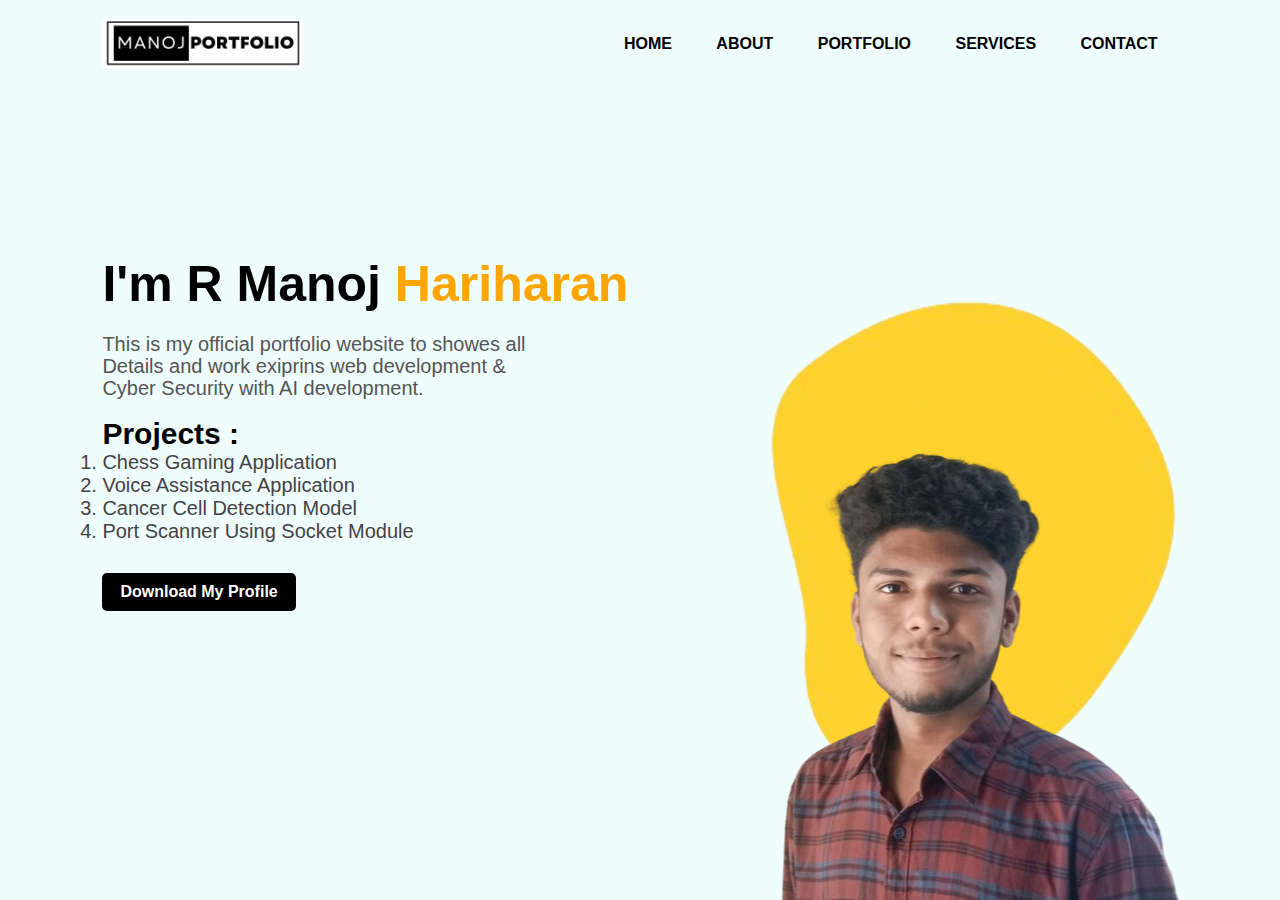
<file: index.html>
<!DOCTYPE html>
<html lang="en">
    <head>
        <meta charset="UTF-8">
        <meta http-equiv="X-UA-Compatible" contents="IE=edge">
        <meta name="veiwport" content="width=device-width, initial-scale=1.0">
        <title>Manoj Portfolio Website</title>
        <link rel="icon" type="image/x-icon" href="logo.jpg">
        <link rel="stylesheet" href="styles.css"
    </head>
<body>

    <div class="hero">
        <nav>
            <img src="logo.jpg" class="logo" width="200">
            <ul>
                <li><a href="#">HOME</a></li>
                <li><a href="#">ABOUT</a></li>
                <li><a href="#">PORTFOLIO</a></li>
                <li><a href="#">SERVICES</a></li>
                <li><a href="#">CONTACT</a></li>
            </ul>
        </nav>
        <div class="detel">
            <h1>I'm R Manoj <span>Hariharan</span></h1>
            <p>This is my official portfolio website to showes all
                <br>Details and work exiprins web development &
                <br>Cyber Security with AI development.
            </p>

            
           
            <br>
        <section>
        <div class="projects">
            <h2>Projects :</h2>
                <div class="list"><ol>
                   <li>Chess Gaming Application </li>

                   <li>Voice Assistance Application</li>
                   <li>Cancer Cell Detection Model</li>
                   <li>Port Scanner Using Socket Module</li>
               
                </ol>
            </div>
        </div>
        </section>
            <a href="https://drive.google.com/file/d/1j9WKCoJYSZ31l00IR9bdeejl5-kaemuG/view?usp=drive_link">Download My Profile</a>
            
        </div>
        </div>
        <div class="images">
            <img src="design.png" class="shape" width="800">
            <img src="pro.png" class="pro">
        </div>
    </div>

</body>
</html>
</file>
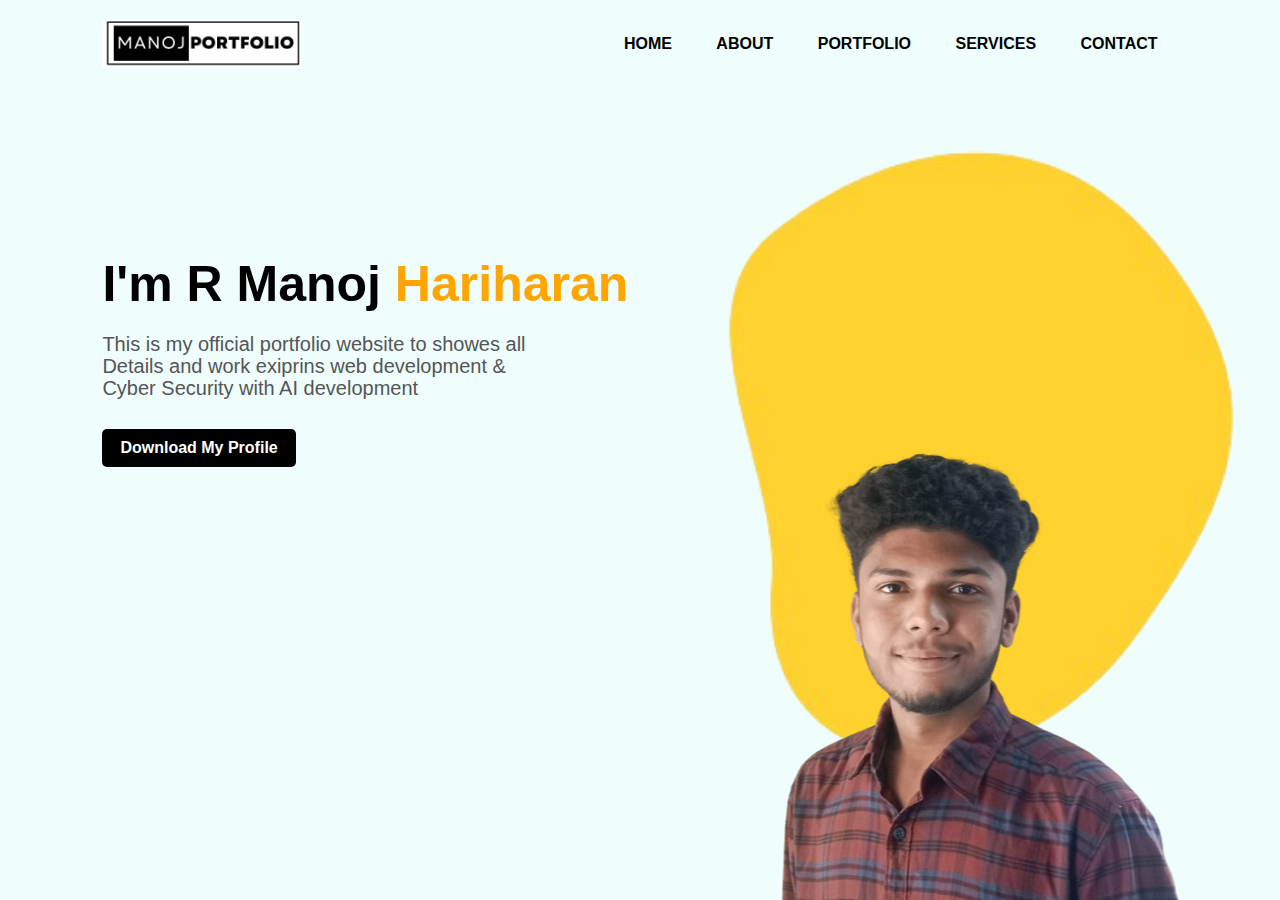
<file: manoj.html>
<!DOCTYPE html>
<html lang="en">
    <head>
        <meta charset="UTF-8">
        <meta http-equiv="X-UA-Compatible" contents="IE=edge">
        <meta name="veiwport" content="width=device-width, initial-scale=1.0">
        <title>Personle Portfolio Website</title>
        <link rel="stylesheet" href="styles.css"
    </head>
<body>
    <div class="hero">
        <nav>
            <img src="logo.jpg" class="logo" width="200">
            <ul>
                <li><a href="#">HOME</a></li>
                <li><a href="#">ABOUT</a></li>
                <li><a href="#">PORTFOLIO</a></li>
                <li><a href="#">SERVICES</a></li>
                <li><a href="#">CONTACT</a></li>
            </ul>
        </nav>
        <div class="detel">
            <h1>I'm R Manoj <span>Hariharan</span></h1>
            <p>This is my official portfolio website to showes all
                <br>Details and work exiprins web development &
                <br>Cyber Security with AI development
            </p>
            <a href="#">Download My Profile</a>
        </div>
        <div class="images">
            <img src="design.png" class="shape" width="1000">
            <img src="pro.png" class="pro">
        </div>
    </div>

</body>
</html>
</file>
<file: styles.css>
*{
  margin:0;
  padding:0;
  font-family:sans-serif;
}

.hero{
  position:relative;
  width:100%;
  height: 100vh;
  background: #effefd;
}

nav{
  display:flex;
  width:84%;
  margin: auto;
  padding:20px 0;
  align-items: center;
  justify-content: space-between;
}

nav ul li{
  display:inline-block;
  list-style:none;
  margin:10px 20px;
}
nav ul li a{
  text-decoration: none;
  color:black;
  font-weight: bold;
}

nav ul li a:hover{
  color: red;
}

.detel{
  margin-left: 8%;
  margin-top: 13%;

}
.detel h1{
  font-size:50px;
  color:black;
  margin-bottom: 20px;
}

span{
  color:orange;

}
.detel p{
  color:#555;
  line-height: 22px;
  font-size: 20px;
}
.projects h2{
  color: black;
  font-size: 30px;
  font-weight: bold;
}

.list{
  color: rgb(69, 66, 70);
  font-size: 20px;
  
}

.detel a{
  background: black;
  padding: 10px 18px;
  text-decoration: none;
  font-weight: bold;
  color: white;
  display:inline-block;
  margin:30px 0;
  border-radius: 5px;
}


.images{
  width:45%;
  height: 70%;
  position:absolute;
  bottom: 0;
  right:50px;
}

.images img{
  height: 100;
  position: absolute;
  left:50%;
  bottom: 0;
  transform: translateX(-50%);
  transition: bottom 1s,left 1s;
}

.images:hover .shape{
  bottom:20px;
}
.images:hover .pro{
  left:45%
}
</file>
